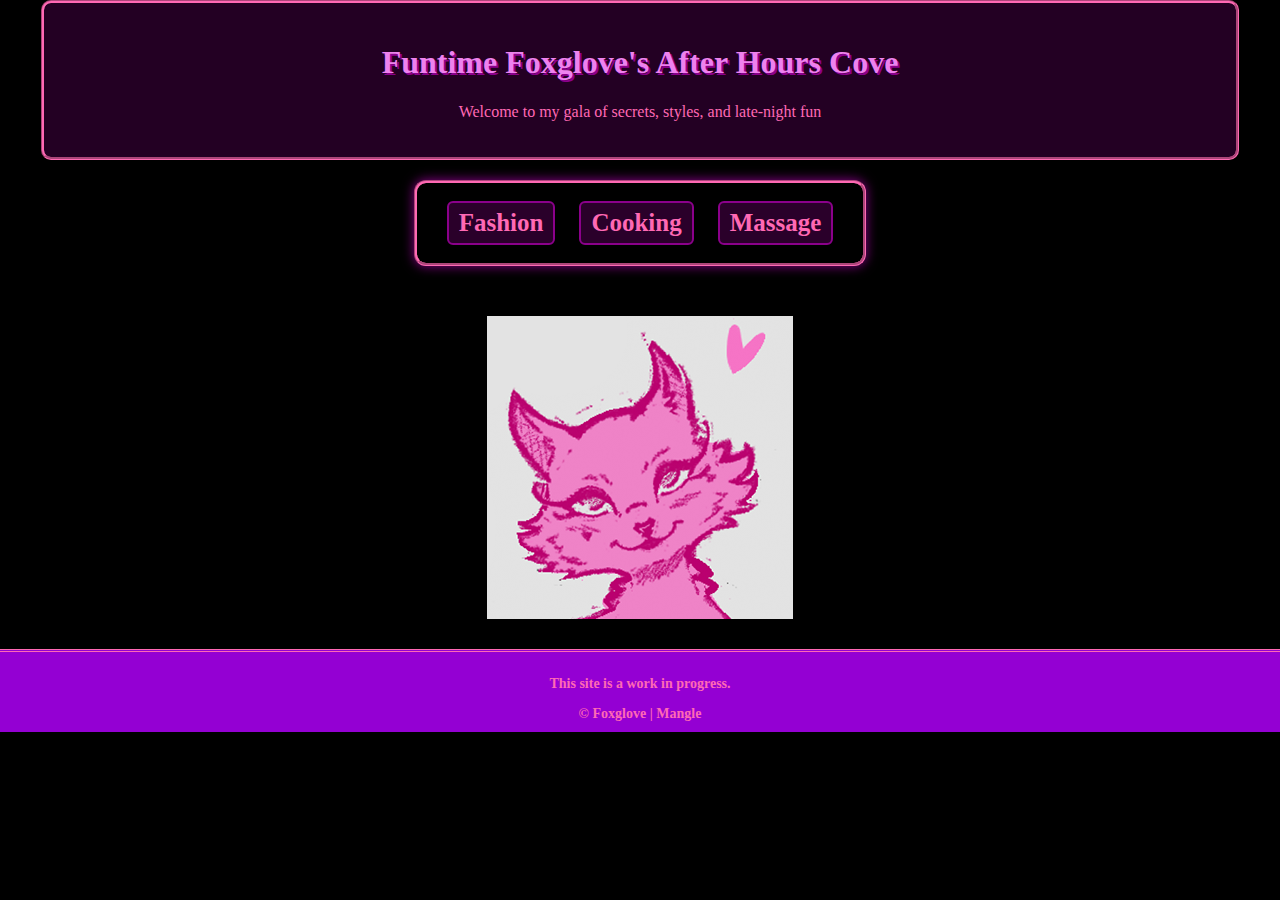
<file: index.html>
<!DOCTYPE html>
<html lang="en">
<head>
  <meta charset="UTF-8">
  <title>Funtime Foxglove's After Hours Cove</title>
  <link rel="stylesheet" href="style.css">
</head>
<body>
  <div class="content">
    <h1>Funtime Foxglove's After Hours Cove</h1>
    <p>Welcome to my gala of secrets, styles, and late-night fun</p>
  </div>

  <div style="text-align:center;">
    <div class="navbar">
      <a href="">Fashion</a>
      <a href="">Cooking</a>
      <a href="">Massage</a>
    </div>
  </div>

    <div class="hero-image">

      <a href="article1.html" class="hero-button article1"><img src="glitch_Answers.svg"  height="40" width="80" alt=""></a>
      <a href="article2.html" class="hero-button article2"><img src="glitch_Answers.svg"  height="40" width="80" alt=""></a>
    </div>

  <div class="footer">
	<p><strong>This site is a work in progress.</strong></p>
    <a href="thanks.html">© Foxglove | Mangle</a>
  </div>
</body>
</html>
</file>
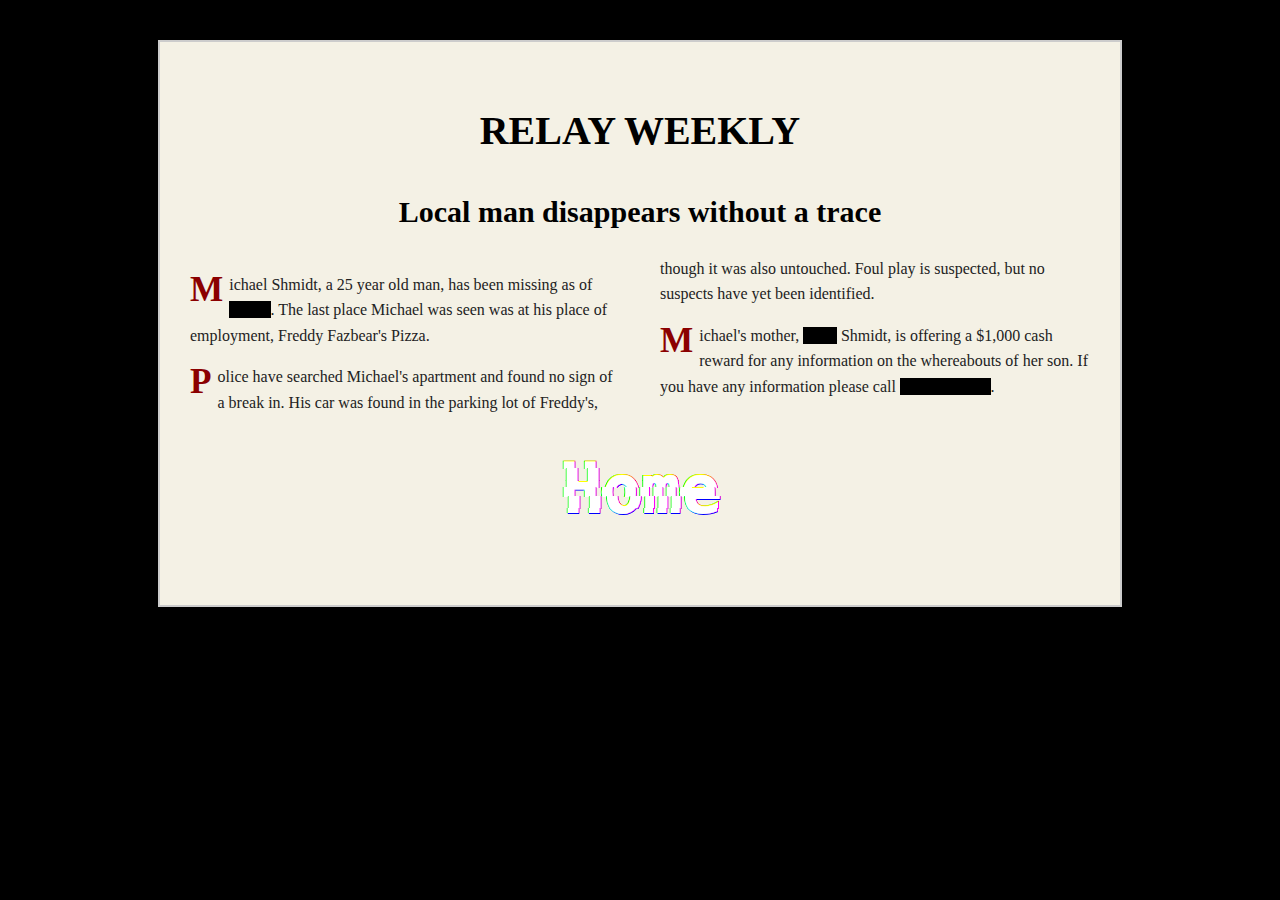
<file: article1.html>
<!DOCTYPE html>
<html lang="en">
<head>
  <meta charset="UTF-8">
  <title>The Midnight Gazette</title>
  <link rel="stylesheet" href="style.css">
</head>
<body>
  <div class="newspaper">
    <h1>Relay Weekly</h1>
    <h2>Local man disappears without a trace</h2>

    	<div class="columns">
   		  <p>Michael Shmidt, a 25 year old man, has been missing as of <span style="color: black; background-color: black;">June 5</span>. The last place Michael was seen was at his place of employment, Freddy Fazbear's Pizza.</p>
			
      		<p>Police have searched Michael's apartment and found no sign of a break in. His car was found in the parking lot of Freddy's, though it was also untouched. Foul play is suspected, but no suspects have yet been identified.</p>
			
			<p>Michael's mother, <span style="color: black; background-color: black;">Bella</span> Shmidt, is offering a $1,000 cash reward for any information on the whereabouts of her son. If you have any information please call <span style="color: black; background-color: black;">000-000-0000</span>.</p>
    	</div>

    	<p style="text-align:center">
      		<a href="index.html"><img src="glitch_Home.svg"></a>
    	</p>
	</div>
</body>
</html>
</file>
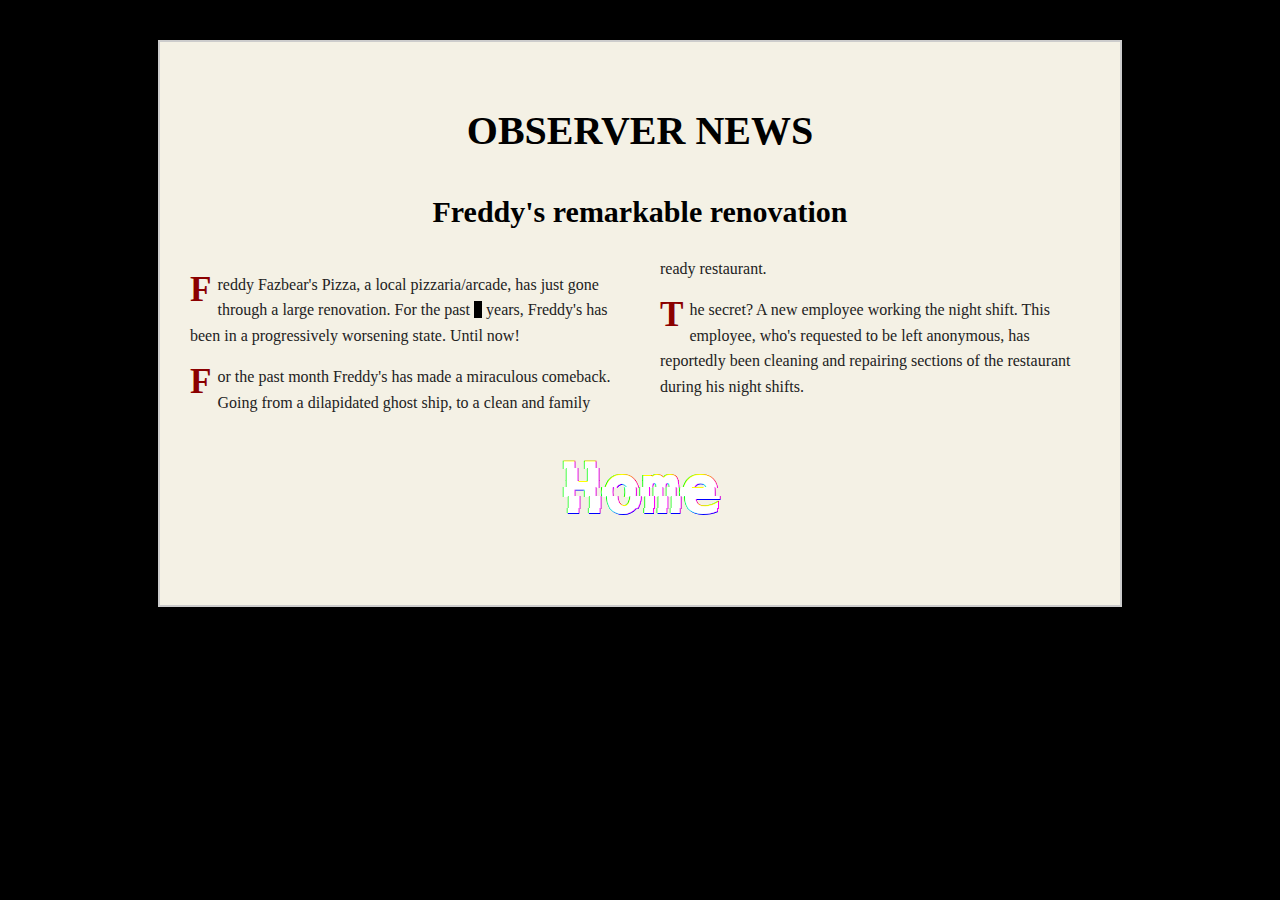
<file: article2.html>
<!DOCTYPE html>
<html lang="en">
<head>
  <meta charset="UTF-8">
  <title>They took each other's place.</title>
  <link rel="stylesheet" href="style.css">
</head>
<body>
  <div class="newspaper">
    <h1>Observer News</h1>
    <h2>Freddy's remarkable renovation</h2>

    <div class="columns">
      <p>Freddy Fazbear's Pizza, a local pizzaria/arcade, has just gone through a large renovation. For the past <span style="color: black; background-color: black;">7</span> years, Freddy's has been in a progressively worsening state. Until now!</p>

      <p>For the past month Freddy's has made a miraculous comeback. Going from a dilapidated ghost ship, to a clean and family ready restaurant.</p>

      <p>The secret? A new employee working the night shift. This employee, who's requested to be left anonymous, has reportedly been cleaning and repairing sections of the restaurant during his night shifts.</p>
    </div>

    <p style="text-align:center">
      		<a href="index.html"><img src="glitch_Home.svg"></a>
    </p>
  </div>
</body>
</html>
</file>
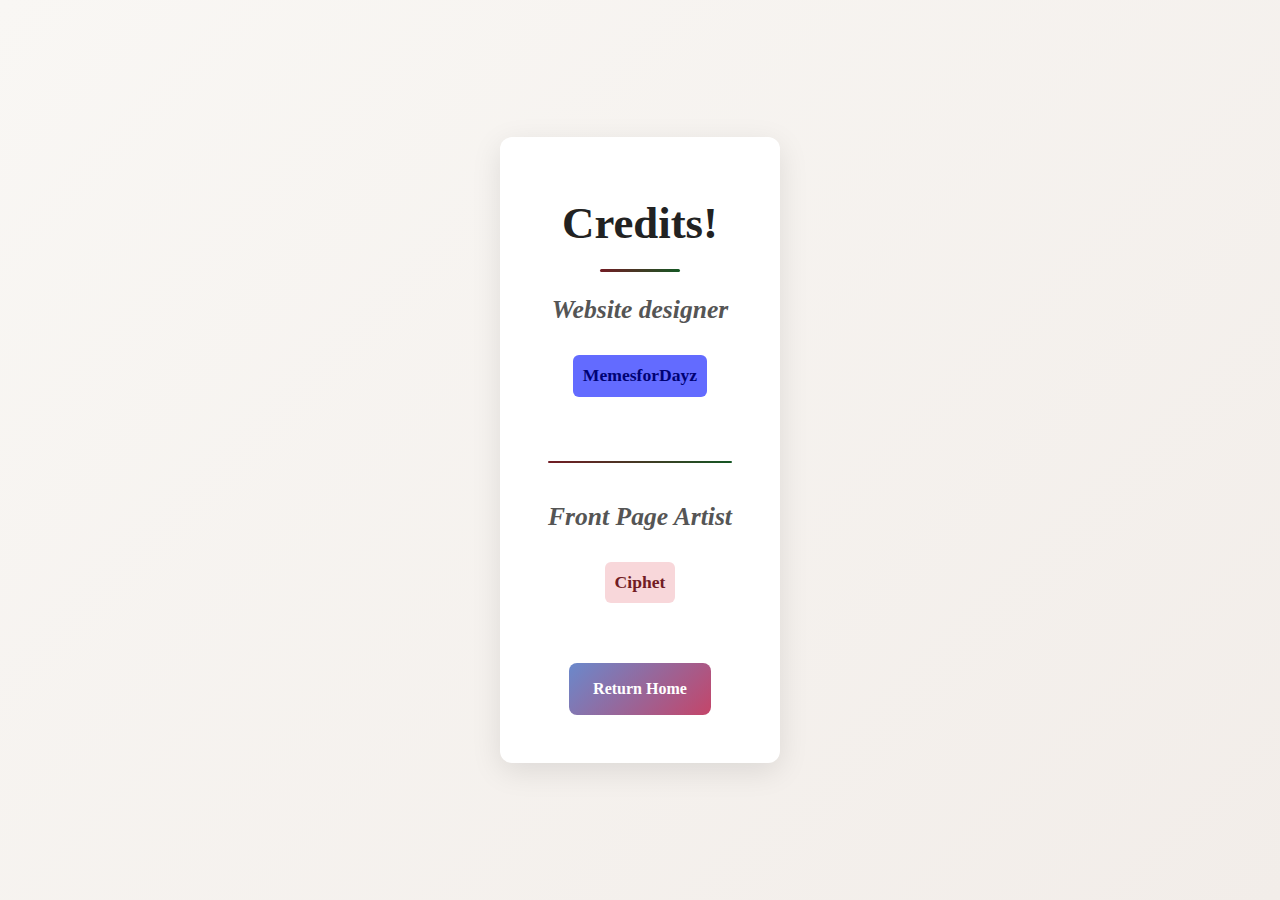
<file: credits.html>
<!doctype html>
<html>
<head>
<meta charset="utf-8">
<title>credits</title>
<link href="thanks.css" rel="stylesheet" type="text/css">
</head>

<body>
	<div class="thank-you-container">
    <h1>Credits!</h1>
	<h2>Website designer</h2>
	<p class="role webdev">MemesforDayz</p>
	
	<div class="divider"></div>
		
	<h2>Front Page Artist</h2>
	<p class="role fpartist">Ciphet</p><br><br>
		
	<a href="index.html" class="button">Return Home </a>
	</div>
</body>
	
</html>
</file>
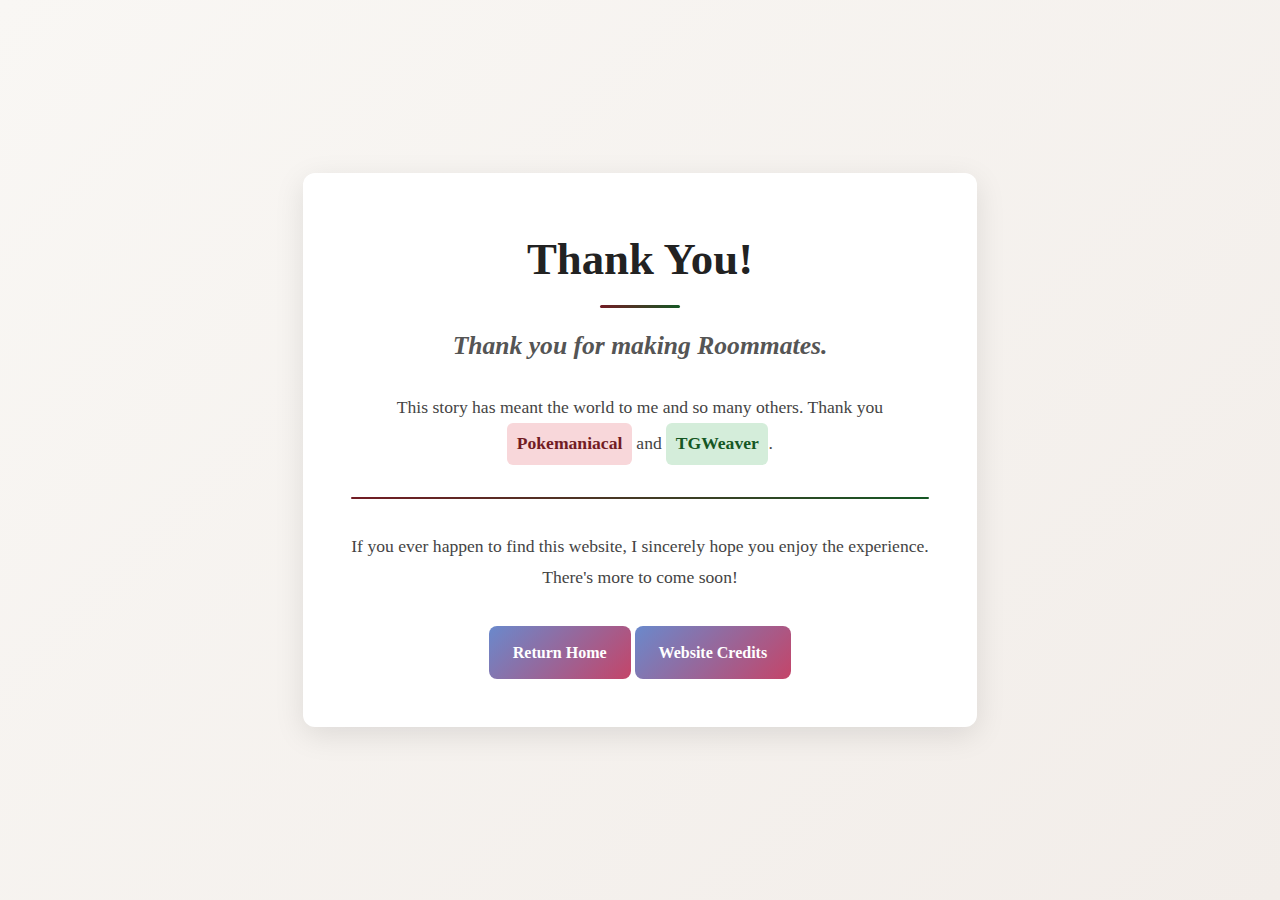
<file: thanks.html>
<!DOCTYPE html>
<html lang="en">
<head>
  <meta charset="UTF-8">
  <title>Funtime Foxglove's After Hours Cove</title>
  <link rel="stylesheet" href="thanks.css">
</head>

<body>
	<div class="thank-you-container">
    <h1>Thank You!</h1>
    <h2>Thank you for making Roommates.</h2>

    <p>
      This story has meant the world to me and so many others. Thank you <br>
      <span class="role author">Pokemaniacal</span> and 
      <span class="role artist">TGWeaver</span>.  
    </p>

    <div class="divider"></div>

    <p>
      If you ever happen to find this website, I sincerely hope you enjoy the experience. <br>
      There's more to come soon!
    </p>

    <a href="index.html" class="button">Return Home </a> <a href="credits.html" class="button">Website Credits</a>
  </div>
</body>
</html>
</file>
<file: style.css>
body {
  background: black;
  font-family: "Comic Sans MS", "Papyrus", cursive;
  color: hotpink;
  margin: 0;
  padding: 0;
  text-align: center;
}

h1, h2, h3 {
  color: violet;
  text-shadow: 2px 2px darkmagenta;
}

a {
  color: hotpink;
  text-decoration: none;
  font-weight: bold;
}

a:hover {
  color: #ff66ff;
  text-decoration: underline;
}

/* Navbar */
.navbar {
  display: inline-block;
  background: black;
  border: 3px groove hotpink;
  border-radius: 12px;
  padding: 12px 20px;
  margin: 20px auto;
  box-shadow: 0 0 12px darkmagenta;
}

.navbar a {
  display: inline-block;
  margin: 6px 10px;
  padding: 6px 10px;
  font-size: 25px;
  color: hotpink;
  background: rgba(139, 0, 139, 0.3);
  border: 2px solid darkmagenta;
  border-radius: 6px;
}

.navbar a:hover {
  background: hotpink;
  color: black;
  border-color: violet;
}

/* Content box */
.content {
  padding: 20px;
  max-width: 90%;
  margin: auto;
  background: rgba(50, 0, 50, 0.7);
  border: 3px groove hotpink;
  border-radius: 10px;
}

/* Footer */
.footer {
  margin-top: 30px;
  padding: 10px;
  background: darkviolet;
  color: hotpink;
  font-size: 14px;
  border-top: 3px double hotpink;
}

/* Hidden Links (invisible until hover) */
/*.hidden-link {
  color: transparent; 
  text-decoration: none;
}
.hidden-link:hover {
  color: transparent;
  text-decoration: none;
}
/*
/* Hero Image Placeholder */
.hero-image {
  margin: 30px auto;
  max-width: 90%;
  width: 306px;
  height: 303px;
  min-height: 250px;
  display: flex;
  align-items: center;
  justify-content: center;
  color: darkmagenta;
  font-size: 20px;
  background-image: url(foxgloveFace.png);
  padding: 20px;
  box-sizing: border-box;
  z-index: 1;

  /* Neon glow animation */
  animation: neonPulse 3s infinite alternate;
  position: relative; /* allows absolute-positioned buttons inside */
}

/* Invisible secret buttons */
.hero-button {
  position: absolute;
  padding: 12px 18px;
  border-radius: 6px;
  font-weight: bold;
  text-decoration: none;
  font-size: 14px;
}

/* Example button positions */
.hero-button.article1 {
  top: 30%;
  left: -3%;
  z-index: 2;
  opacity: 0;
}
.hero-button.article1:hover {
  opacity: 1;
}
.hero-button.article2 {
  top: 11%;
  right: 23%;
  z-index: 2;
  opacity: 0;
}
.hero-button.article2:hover {
  opacity: 1;
}

/* Keyframes for pulsing border */
@keyframes neonPulse {
  0% {
    border-color: hotpink;
    box-shadow: 0 0 10px hotpink, 0 0 20px hotpink;
  }
  50% {
    border-color: violet;
    box-shadow: 0 0 12px violet, 0 0 24px violet;
  }
  100% {
    border-color: darkmagenta;
    box-shadow: 0 0 14px darkmagenta, 0 0 28px darkmagenta;
  }
}

/* Mobile adjustments */
@media (max-width: 600px) {
  .navbar {
    display: block;
    margin: 10px auto;
    padding: 10px;
  }
  .navbar a {
    display: block;
    margin: 8px auto;
    font-size: 16px;
  }
  h1 {
    font-size: 24px;
  }
  .content {
    padding: 15px;
  }
  .hero-image {
    max-width: 95%;
    min-height: 180px;
    font-size: 16px;
    padding: 10px;
  }
}

/* Newspaper Styling */
.newspaper {
  max-width: 900px;
  margin: 40px auto;
  padding: 30px;
  background: #f4f1e5;
  color: #222;
  font-family: "Times New Roman", Georgia, serif;
  line-height: 1.6;
  border: 2px solid #ccc;
  text-align: left;
}

.newspaper h1 {
  font-size: 2.5em;
  margin-bottom: 0.2em;
  font-family: "Georgia", serif;
  text-align: center;
  color: black;
  text-transform: uppercase;
  text-shadow: none;
}

.newspaper h2 {
  font-size: 30px;
  text-align: center;
  font-style: bold;
  margin-bottom: 20px;
  color: #000000;
  text-shadow: none;
}

.newspaper .columns {
  column-count: 2;
  column-gap: 40px;
}

.newspaper p {
  margin-bottom: 1em;
}

.newspaper p:first-letter {
  font-size: 2.2em;
  font-weight: bold;
  float: left;
  line-height: 1;
  margin-right: 6px;
  color: darkred;
}
</file>
<file: thanks.css>
/* ===== Thank You Page Styles ===== */

/* Reset + base typography */
* {
  margin: 0;
  padding: 0;
  box-sizing: border-box;
}

body {
  font-family: 'Georgia', serif;
  line-height: 1.7;
  color: #333;
  background: linear-gradient(135deg, #f9f7f4, #f2ede9);
  display: flex;
  justify-content: center;
  align-items: center;
  min-height: 100vh;
  padding: 2rem;
}

/* Container */
.thank-you-container {
  background: #fff;
  border-radius: 12px;
  padding: 3rem;
  max-width: 800px;
  text-align: center;
  box-shadow: 0 8px 30px rgba(0, 0, 0, 0.1);
  animation: fadeIn 1s ease-in-out;
}

/* Heading */
.thank-you-container h1 {
  font-size: 2.8rem;
  font-weight: bold;
  color: #222;
  margin-bottom: 1rem;
  position: relative;
}

.thank-you-container h1::after {
  content: "";
  width: 80px;
  height: 3px;
  background: linear-gradient(90deg, #721c24, #155724);
  display: block;
  margin: 0.5rem auto 0;
  border-radius: 3px;
}

/* Subheading */
.thank-you-container h2 {
  font-size: 1.6rem;
  color: #555;
  margin-bottom: 1.5rem;
  font-style: italic;
}

/* Paragraph */
.thank-you-container p {
  font-size: 1.1rem;
  margin-bottom: 2rem;
  color: #444;
  line-height: 1.8;
}

/* Highlight for Author & Artist */
.role {
  display: inline-block;
  font-weight: bold;
  padding: 0.3rem 0.6rem;
  border-radius: 6px;
}

.role.author {
  background: #f8d7da;
  color: #721c24;
}

.role.artist {
  background: #d4edda;
  color: #155724;
}

.role.webdev {
  background: #636BFF;
  color: #000274;
}

.role.fpartist {
  background: #f8d7da;
  color: #721c24;
}

/* Decorative Divider */
.divider {
  width: 100%;
  height: 2px;
  background: linear-gradient(to right, #721c24, #155724);
  margin: 2rem 0;
  border-radius: 3px;
}

/* Buttons */
.thank-you-container a.button {
  display: inline-block;
  background: linear-gradient(135deg, #6a89cc, #c44569);
  color: #fff;
  padding: 0.8rem 1.5rem;
  border-radius: 8px;
  text-decoration: none;
  font-weight: bold;
  transition: transform 0.3s ease, box-shadow 0.3s ease;
}

.thank-you-container a.button:hover {
  transform: translateY(-3px);
  box-shadow: 0 6px 15px rgba(0,0,0,0.15);
}

/* Animation */
@keyframes fadeIn {
  from { opacity: 0; transform: translateY(30px); }
  to { opacity: 1; transform: translateY(0); }
}
</file>
